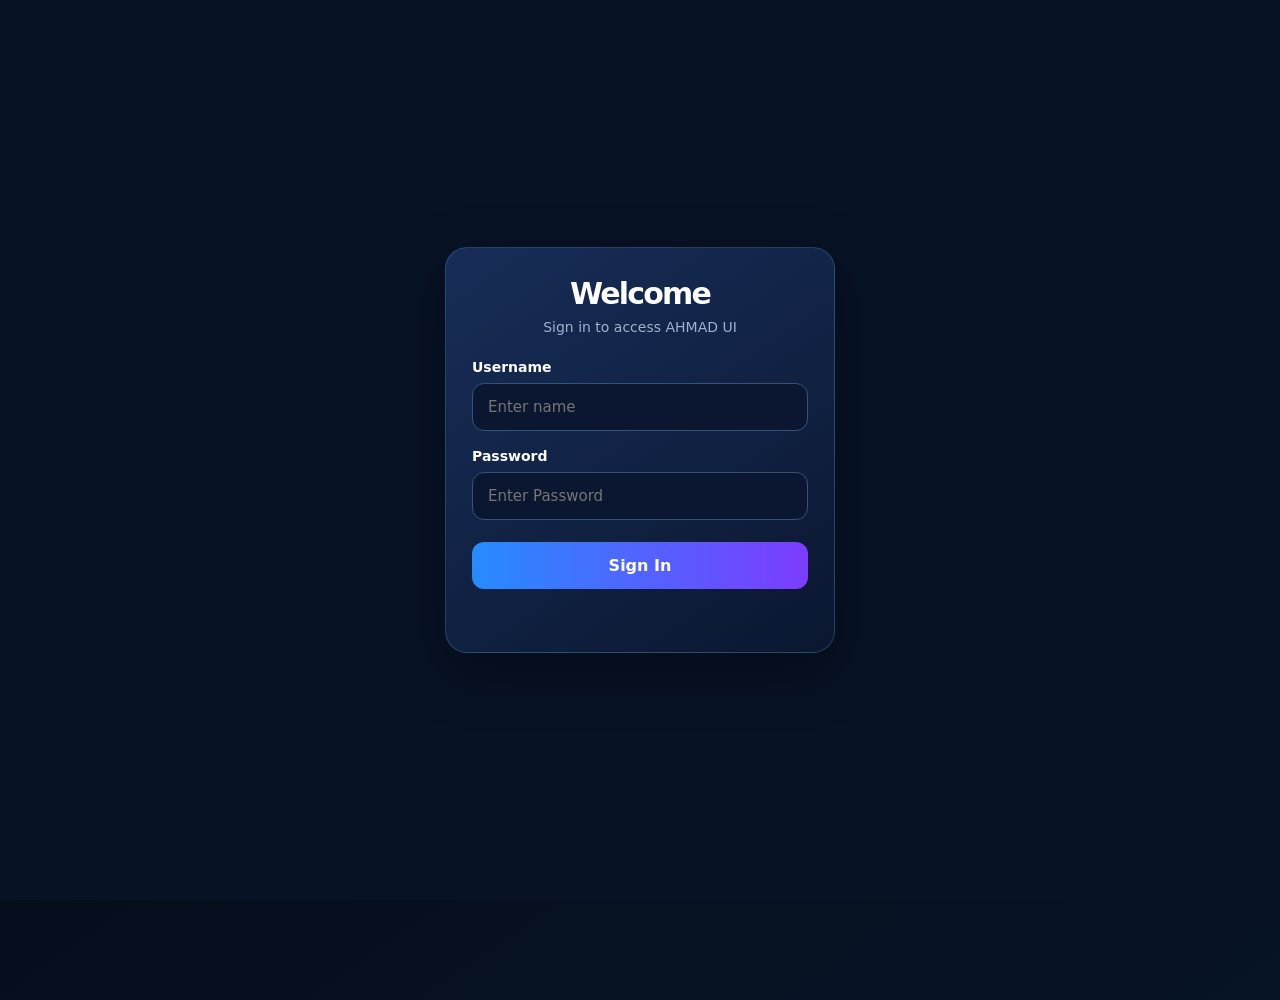
<file: index_with_login.html>
<!DOCTYPE html>
<html lang="en">
<head>
  <meta charset="UTF-8">
  <meta name="viewport" content="width=device-width, initial-scale=1.0">
  <meta name="theme-color" content="#071225">
  <title>Ahmad UI - Photography Tools</title>
  <link rel="stylesheet" href="style.css">

  <style>
    .login-section{padding:24px 0 8px}
    .login-form{max-width:520px;margin:0 auto;padding:24px;border-radius:18px;background:rgba(17,32,58,.92);border:1px solid #24446f;box-shadow:0 12px 30px rgba(0,0,0,.22)}
    .login-form h2{margin:0 0 20px;font-size:28px}
    .login-form .form-group{margin-bottom:16px}
    .login-form label{display:block;margin-bottom:7px;font-weight:700}
    .login-form input{width:100%;padding:13px 14px;border-radius:12px;border:1px solid #31547f;background:#0b1730;color:#fff;outline:none;font:inherit}
    .login-form input:focus{border-color:#59c7ff;box-shadow:0 0 0 3px rgba(89,199,255,.12)}
    .login-btn{width:100%;padding:13px 16px;border:0;border-radius:12px;background:linear-gradient(90deg,#268cff,#7c3cff);color:#fff;font-size:16px;font-weight:800;cursor:pointer}
  </style>
<style>
.login-screen{min-height:100vh;display:flex;align-items:center;justify-content:center;padding:24px;box-sizing:border-box;background:#071225}
.login-form{width:min(100%,390px);padding:30px 26px;box-sizing:border-box;border:1px solid rgba(89,215,255,.22);border-radius:22px;background:linear-gradient(145deg,#172d58,#0b1730);box-shadow:0 18px 55px rgba(0,0,0,.35)}
.login-form h2{margin:0 0 8px;color:#fff;text-align:center;font-size:30px;font-weight:800}
.login-subtitle{margin:0 0 24px;color:#9eb2cf;text-align:center;font-size:14px}
.login-form .form-group{margin-bottom:17px}
.login-form label{display:block;margin-bottom:8px;color:#fff;font-weight:700;font-size:14px}
.login-form input{width:100%;box-sizing:border-box;padding:14px 15px;border:1px solid #31547c;border-radius:12px;outline:none;background:#0b1730;color:#fff;font-size:15px}
.login-form input:focus{border-color:#59d7ff;box-shadow:0 0 0 3px rgba(89,215,255,.12)}
.login-btn{width:100%;margin-top:5px;padding:14px;border:0;border-radius:12px;color:#fff;background:linear-gradient(90deg,#268cff,#7c3cff);font-size:16px;font-weight:800}
.login-error{min-height:20px;margin-top:13px;color:#ff8f9c;text-align:center;font-size:14px;font-weight:700}
#appContent{display:none}
</style>
</head>
<body>
<section class="login-screen" id="loginScreen">
<div class="login-form">
<h2>Welcome</h2>
<p class="login-subtitle">Sign in to access AHMAD UI</p>
<form id="loginForm">
<div class="form-group"><label for="username">Username</label><input id="username" type="text" placeholder="Enter name" autocomplete="username" required></div>
<div class="form-group"><label for="password">Password</label><input id="password" type="password" placeholder="Enter Password" autocomplete="current-password" required></div>
<button type="submit" class="login-btn">Sign In</button>
<div class="login-error" id="loginError"></div>
</form>
</div>
</section>
<div id="appContent">

  <header class="topbar">
    <a class="logo" href="#home">
      <span class="logo-icon">📷</span>
      <span>AHMAD UI</span>
    </a>
    <button class="bell" id="notificationBtn" aria-label="Notifications">🔔</button>
  </header>

  <main id="home">

    <section class="hero">
      <div class="tag">📷 PROFESSIONAL PHOTOGRAPHY WORKSPACE</div>
      <h1>Capture. <span>Edit.</span> Inspire.</h1>
      <p>
        All your essential photography tools in one beautiful place.
        Edit, enhance, remove backgrounds and prepare photos quickly.
      </p>
      <div class="hero-actions">
        <a class="primary-btn" href="#tools">Start Editing →</a>
        <a class="secondary-btn" href="#about">View Details</a>
      </div>
    </section>

    <section class="overview">
      <div class="section-label">OVERVIEW</div>
      <h2>Good afternoon. 👋</h2>
      <div class="stats">
        <div class="stat">
          <strong>08</strong>
          <span>Tools</span>
        </div>
        <div class="stat">
          <strong>12</strong>
          <span>Tasks</span>
        </div>
        <div class="stat">
          <strong>24%</strong>
          <span>Progress</span>
        </div>
        <div class="stat">
          <strong>04</strong>
          <span>Pending</span>
        </div>
      </div>
    </section>

    <section id="tools" class="tools-section">
      <div class="section-label">OUR TOOLS</div>
      <div class="section-head">
        <div>
          <h2>Everything you need</h2>
          <p>All photography tools in one place.</p>
        </div>
        <span class="tools-count">8 tools ✨</span>
      </div>

      <div class="tool-grid">

        <button class="tool-card" data-tool="Photo Editing">
          <span class="tool-icon">🖼️</span>
          <h3>Photo Editing</h3>
          <p>Edit like a pro</p>
          <span class="arrow">→</span>
        </button>

        <button class="tool-card" data-tool="Photo Enhance">
          <span class="tool-icon">✨</span>
          <h3>Photo Enhance</h3>
          <p>Improve quality</p>
          <span class="arrow">→</span>
        </button>

        <button class="tool-card" data-tool="Background Remove">
          <span class="tool-icon">✂️</span>
          <h3>Background Remove</h3>
          <p>One click remove</p>
          <span class="arrow">→</span>
        </button>

        <button class="tool-card" data-tool="Background Change">
          <span class="tool-icon">🌅</span>
          <h3>Background Change</h3>
          <p>Change background</p>
          <span class="arrow">→</span>
        </button>

        <button class="tool-card" data-tool="Photo to PDF">
          <span class="tool-icon">📄</span>
          <h3>Photo to PDF</h3>
          <p>Convert image to PDF</p>
          <span class="arrow">→</span>
        </button>

        <button class="tool-card" data-tool="Download">
          <span class="tool-icon">⬇️</span>
          <h3>Download</h3>
          <p>Download your files</p>
          <span class="arrow">→</span>
        </button>

        <button class="tool-card" data-tool="NID Photo">
          <span class="tool-icon">🪪</span>
          <h3>NID Photo</h3>
          <p>Make NID photo</p>
          <span class="arrow">→</span>
        </button>

        <button class="tool-card" data-tool="Passport Photo">
          <span class="tool-icon">👤</span>
          <h3>Passport Photo</h3>
          <p>Make passport size</p>
          <span class="arrow">→</span>
        </button>

      </div>
    </section>

    <section id="about" class="about">
      <div class="section-label">ABOUT AHMAD UI</div>
      <h2>Bring Your Photos to Life</h2>
      <p>
        Professional photography utilities designed with a clean,
        modern interface so you can work faster from your phone or computer.
      </p>

      <div class="feature-row">
        <div>✓ Fast workflow</div>
        <div>✓ Clean interface</div>
        <div>✓ Easy to use</div>
      </div>
    </section>

    <section id="my" class="help">
      <h2>Need Help?</h2>
      <p>Let's create something great.</p>
      <button class="primary-btn" id="contactBtn">Contact Us →</button>
    </section>


    <section class="login-section" id="login">
      <div class="login-form">
        <h2>Welcome</h2>

        <form onsubmit="return false;">
          <div class="form-group">
            <label>Username</label>
            <input type="text" placeholder="Enter name">
          </div>

          <div class="form-group">
            <label>Password</label>
            <input type="password" placeholder="Enter Password">
          </div>

          <button class="login-btn" type="submit">Sign In</button>
        </form>
      </div>
    </section>

  </main>

  <footer>
    <div>📷 AHMAD UI © 2026. All rights reserved.</div>
  </footer>

  <!-- Bottom navigation -->
  <nav class="bottom-nav" aria-label="Bottom navigation">
    <a href="#home" class="active">
      <span class="nav-icon">🏠</span>
      <span>Home</span>
    </a>
    <a href="#tools">
      <span class="nav-icon">🎨</span>
      <span>Tools</span>
    </a>
    <a href="#my">
      <span class="nav-icon">👤</span>
      <span>My</span>
    </a>
    <a href="#settings" id="settingsBtn">
      <span class="nav-icon">⚙️</span>
      <span>Setting</span>
    </a>
  </nav>

  <div class="toast" id="toast"></div>

  <script src="script.js"></script>
</div>

<script>
const LOGIN_USERNAME="Admin",LOGIN_PASSWORD="12345";
const loginScreen=document.getElementById("loginScreen"),appContent=document.getElementById("appContent"),loginForm=document.getElementById("loginForm"),loginError=document.getElementById("loginError");
function showApp(){loginScreen.style.display="none";appContent.style.display="block"}
if(sessionStorage.getItem("ahmad_ui_logged_in")==="true")showApp();
loginForm.addEventListener("submit",function(e){e.preventDefault();const u=document.getElementById("username").value.trim(),p=document.getElementById("password").value;if(u===LOGIN_USERNAME&&p===LOGIN_PASSWORD){sessionStorage.setItem("ahmad_ui_logged_in","true");showApp()}else{loginError.textContent="❌ Wrong username or password."}});
</script>
</body>
</html>
</file>
<file: style.css>
*{box-sizing:border-box;margin:0;padding:0}
:root{
  --bg:#030814;--bg2:#071426;--card:rgba(11,25,46,.72);
  --line:rgba(255,255,255,.10);--text:#f7f9ff;--muted:#9aa9c0;
  --blue:#3e8cff;--cyan:#1edcff;--purple:#9b65ff;--pink:#ed55ff;
  --green:#35e0a0;--gold:#ffbd55;
}
html{scroll-behavior:smooth}
body{
  min-height:100vh;color:var(--text);font-family:Inter,system-ui,-apple-system,Segoe UI,Roboto,Arial,sans-serif;
  background:
    radial-gradient(700px 400px at 85% 7%,rgba(30,220,255,.12),transparent 65%),
    radial-gradient(650px 420px at 5% 18%,rgba(155,101,255,.13),transparent 65%),
    linear-gradient(145deg,var(--bg),var(--bg2));
  overflow-x:hidden;padding-bottom:100px;
}
a{text-decoration:none;color:inherit}
button{font:inherit}
.ambient{position:fixed;width:260px;height:260px;border-radius:50%;filter:blur(80px);opacity:.16;pointer-events:none;z-index:-1}
.ambient-one{background:#4b5dff;left:-120px;top:35%}.ambient-two{background:#00d9ff;right:-120px;top:60%}

.topbar{
  position:sticky;top:0;z-index:1000;min-height:78px;padding:10px 22px;
  display:flex;align-items:center;justify-content:space-between;gap:18px;
  background:rgba(3,8,20,.76);border-bottom:1px solid var(--line);
  backdrop-filter:blur(24px);-webkit-backdrop-filter:blur(24px)
}
.brand{display:flex;align-items:center;gap:12px}
.brand-logo{width:52px;height:52px;padding:3px;border-radius:17px;display:block;
  background:linear-gradient(135deg,#1b8cff,#8d55ff);box-shadow:0 8px 28px rgba(58,120,255,.25)}
.brand-logo img{width:100%;height:100%;display:block;object-fit:cover;border-radius:14px}
.brand-copy{display:flex;flex-direction:column;line-height:1}
.brand-copy strong{font-size:20px;font-weight:900;letter-spacing:.5px}
.brand-copy strong em{font-style:normal;color:#43a1ff}
.brand-copy small{margin-top:6px;color:#7f91ad;font-size:8px;letter-spacing:2.5px;font-weight:800}
.desktop-nav{display:flex;gap:7px}
.desktop-nav a{padding:10px 14px;border-radius:12px;color:#8e9db3;font-size:13px;font-weight:700}
.desktop-nav a:hover,.desktop-nav a.active{color:#fff;background:rgba(255,255,255,.06)}
.bell{position:relative;width:48px;height:48px;border:1px solid var(--line);border-radius:15px;background:rgba(255,255,255,.045);color:#fff;cursor:pointer}
.bell span{font-size:21px}.bell i{position:absolute;right:10px;top:9px;width:7px;height:7px;border-radius:50%;background:#ff557d;box-shadow:0 0 12px #ff557d}

main{width:min(1120px,calc(100% - 28px));margin:auto}
.hero{
  position:relative;min-height:560px;margin-top:18px;padding:54px 48px;border:1px solid rgba(87,151,255,.20);
  border-radius:32px;overflow:hidden;display:flex;align-items:center;
  background:
    radial-gradient(circle at 78% 38%,rgba(20,213,255,.15),transparent 28%),
    radial-gradient(circle at 8% 100%,rgba(147,75,255,.16),transparent 35%),
    linear-gradient(135deg,rgba(15,35,64,.96),rgba(4,13,27,.96));
  box-shadow:0 35px 100px rgba(0,0,0,.38)
}
.hero:before{content:"";position:absolute;inset:auto -15% -55% 35%;height:430px;border-radius:50%;
  background:linear-gradient(90deg,transparent,rgba(51,125,255,.10),rgba(216,77,255,.14));transform:rotate(-10deg)}
.hero-content{position:relative;z-index:2;max-width:710px}
.eyebrow{display:inline-flex;align-items:center;gap:9px;padding:9px 13px;border:1px solid rgba(40,210,255,.22);
  border-radius:999px;background:rgba(40,210,255,.06);color:#82ddff;font-size:10px;font-weight:900;letter-spacing:2px}
.eyebrow b{color:#d783ff}.mini-logo{width:23px;height:23px;border-radius:7px;overflow:hidden;display:block}.mini-logo img{width:100%;height:100%;object-fit:cover}
.hero h1{margin-top:22px;font-size:clamp(48px,8vw,86px);line-height:.95;letter-spacing:-4px;font-weight:900}
.hero h1 span{background:linear-gradient(90deg,#7e5bff,#3d9cff,#26d9ff);-webkit-background-clip:text;background-clip:text;color:transparent}
.hero-text{max-width:650px;margin-top:22px;color:#aab8cc;font-size:16px;line-height:1.8}
.hero-actions{display:flex;gap:12px;flex-wrap:wrap;margin-top:30px}
.primary-btn,.secondary-btn{min-height:54px;padding:0 24px;border-radius:16px;display:inline-flex;align-items:center;justify-content:center;font-weight:850;cursor:pointer;transition:.25s;border:0}
.primary-btn{color:#fff;background:linear-gradient(110deg,#2d92ff,#6a63ff 55%,#a94bff);box-shadow:0 15px 35px rgba(72,101,255,.26)}
.primary-btn span{margin-left:10px;font-size:20px}.secondary-btn{border:1px solid var(--line);background:rgba(255,255,255,.045)}
.primary-btn:hover,.secondary-btn:hover{transform:translateY(-3px)}
.trust-row{display:flex;align-items:center;gap:10px;margin-top:28px;color:#9aa9c0;font-size:10px}
.trust-row strong{display:block;color:#fff;font-size:11px}.trust-row span{display:block;margin-top:3px}
.avatar-stack{display:flex;padding-left:5px}.avatar-stack img{width:28px;height:28px;object-fit:cover;border-radius:50%;border:2px solid #0b1830;margin-left:-6px}
.verified{margin-left:8px;padding:6px 9px;border:1px solid rgba(53,224,160,.22);border-radius:999px;color:#7be8c2;background:rgba(53,224,160,.06)}

.hero-visual{position:absolute;right:-25px;top:50%;width:430px;height:430px;transform:translateY(-50%);display:grid;place-items:center}
.camera-glow{position:absolute;width:330px;height:330px;border-radius:50%;background:linear-gradient(135deg,#128dff,#9c45ff);filter:blur(45px);opacity:.25}
.camera-ring{position:absolute;width:350px;height:350px;border-radius:50%;border:1px solid rgba(58,172,255,.25);box-shadow:inset 0 0 50px rgba(42,128,255,.12),0 0 70px rgba(53,112,255,.12)}
.portrait-orb{width:260px;height:260px;border-radius:50%;padding:7px;background:linear-gradient(135deg,#1adfff,#506fff,#b25cff);box-shadow:0 0 55px rgba(51,142,255,.3);position:relative;z-index:2}
.portrait-orb:after{content:"";position:absolute;inset:13px;border:1px solid rgba(255,255,255,.20);border-radius:50%}
.portrait-orb img{width:100%;height:100%;object-fit:cover;border-radius:50%}
.float-card{position:absolute;z-index:4;padding:11px 14px;border:1px solid rgba(255,255,255,.11);border-radius:14px;background:rgba(8,20,38,.80);backdrop-filter:blur(16px);font-size:11px;font-weight:800;box-shadow:0 15px 35px rgba(0,0,0,.25)}
.float-card span{color:#d6dfed;margin-left:5px}.card-top{right:12px;top:75px;color:#54dfff}.card-bottom{left:5px;bottom:70px;color:#66e7b6}

.overview,.tools-section{padding:64px 0;border-bottom:1px solid var(--line)}
.section-kicker{font-size:10px;letter-spacing:2.6px;font-weight:900;color:#60d7ff}
.section-title-row{margin-top:9px;display:flex;justify-content:space-between;align-items:end;gap:18px}
h2{font-size:clamp(28px,5vw,44px);line-height:1.08;letter-spacing:-1.8px}
.section-title-row h2 span{font-size:.7em}.section-title-row p{margin-top:8px;color:var(--muted);font-size:13px}
.live-pill,.tool-count{white-space:nowrap;padding:8px 11px;border-radius:999px;border:1px solid var(--line);color:#9eacc0;font-size:9px;font-weight:800}
.live-pill i{display:inline-block;width:6px;height:6px;border-radius:50%;background:#42e4a5;box-shadow:0 0 9px #42e4a5;margin-right:6px}
.tool-count{color:#77ddff}
.stats{display:grid;grid-template-columns:repeat(4,1fr);gap:12px;margin-top:24px}
.stat-card{position:relative;padding:20px;border:1px solid var(--line);border-radius:20px;background:linear-gradient(145deg,rgba(17,35,62,.78),rgba(8,18,34,.72));overflow:hidden}
.stat-card:after{content:"";position:absolute;width:100px;height:100px;border-radius:50%;right:-50px;top:-55px;background:rgba(59,132,255,.12);filter:blur(2px)}
.stat-icon{width:39px;height:39px;display:grid;place-items:center;border-radius:12px;background:rgba(255,255,255,.05);font-size:13px;margin-bottom:18px;font-weight:900}
.stat-icon.blue{color:#58bfff}.stat-icon.purple{color:#b181ff}.stat-icon.cyan{color:#36e2ff}.stat-icon.pink{color:#ff72dc}
.stat-card strong{display:block;font-size:29px}.stat-card span{display:block;color:#c0ccdc;font-size:12px;margin-top:2px}.stat-card small{display:block;color:#718198;font-size:9px;margin-top:8px}

.tools-section{padding-top:58px}.tool-grid{display:grid;grid-template-columns:repeat(4,1fr);gap:13px;margin-top:24px}
.tool-card{position:relative;min-height:210px;text-align:left;padding:20px;border:1px solid var(--line);border-radius:22px;color:#fff;overflow:hidden;cursor:pointer;background:linear-gradient(145deg,rgba(18,35,61,.82),rgba(8,18,34,.84));transition:.25s}
.tool-card:before{content:"";position:absolute;width:120px;height:120px;border-radius:50%;right:-55px;top:-60px;background:rgba(65,150,255,.13);filter:blur(5px)}
.tool-card:hover{transform:translateY(-6px);border-color:rgba(83,169,255,.4);box-shadow:0 20px 45px rgba(0,0,0,.25)}
.tool-number{position:absolute;right:17px;top:16px;color:#50627b;font-size:9px;font-weight:900;letter-spacing:1px}
.tool-icon{display:grid;place-items:center;width:49px;height:49px;border-radius:15px;background:rgba(255,255,255,.055);font-size:23px;margin-bottom:30px}
.tool-card h3{font-size:15px}.tool-card p{color:#8798b0;font-size:11px;line-height:1.6;margin-top:7px;max-width:180px}.tool-arrow{position:absolute;right:18px;bottom:17px;font-size:20px;color:#5cd9ff}
.tool-card.purple .tool-arrow{color:#b07dff}.tool-card.pink .tool-arrow{color:#ff6ed9}.tool-card.gold .tool-arrow{color:#ffc65e}.tool-card.green .tool-arrow{color:#5ee9b0}

.about-card{margin:54px 0;padding:34px;border:1px solid var(--line);border-radius:28px;background:linear-gradient(135deg,rgba(18,34,59,.80),rgba(7,17,32,.82));display:flex;gap:30px;align-items:center}
.about-photo{width:180px;height:180px;flex:none;padding:5px;border-radius:38px;background:linear-gradient(135deg,#20d9ff,#566bff,#a75cff);box-shadow:0 15px 45px rgba(62,122,255,.22)}
.about-photo img{width:100%;height:100%;object-fit:cover;border-radius:33px}
.about-copy p{max-width:680px;color:var(--muted);line-height:1.8;font-size:14px;margin-top:13px}
.feature-list{display:flex;gap:8px;flex-wrap:wrap;margin-top:18px}.feature-list span{padding:8px 10px;border:1px solid rgba(53,224,160,.15);border-radius:999px;color:#93e8c8;background:rgba(53,224,160,.045);font-size:10px;font-weight:800}
.cta{padding:28px;border:1px solid rgba(82,142,255,.18);border-radius:25px;background:linear-gradient(110deg,rgba(36,100,255,.12),rgba(174,67,255,.09));display:flex;justify-content:space-between;align-items:center;gap:20px}
.cta h2{margin-top:8px;font-size:clamp(25px,5vw,38px)}.cta p{margin-top:7px;color:var(--muted);font-size:12px}

footer{padding:35px 20px 110px;display:flex;justify-content:center;align-items:center;gap:14px;color:#64738a;font-size:10px;text-align:center}
.footer-brand{display:flex;align-items:center;gap:7px;color:#b4c0d2}.footer-brand img{width:27px;height:27px;border-radius:8px;object-fit:cover}

.bottom-nav{position:fixed;z-index:5000;left:50%;bottom:9px;transform:translateX(-50%);width:min(540px,calc(100% - 18px));height:72px;padding:6px;display:grid;grid-template-columns:repeat(4,1fr);border:1px solid rgba(255,255,255,.11);border-radius:23px;background:rgba(4,12,26,.90);box-shadow:0 20px 60px rgba(0,0,0,.5);backdrop-filter:blur(24px);-webkit-backdrop-filter:blur(24px)}
.bottom-nav a,.bottom-nav button{border:0;background:none;color:#718198;border-radius:17px;display:flex;flex-direction:column;align-items:center;justify-content:center;gap:3px;cursor:pointer}
.bottom-nav a.active,.bottom-nav a:hover,.bottom-nav button:hover{color:#fff;background:linear-gradient(135deg,rgba(61,133,255,.20),rgba(37,216,255,.06))}
.bottom-nav span{font-size:20px;line-height:1}.bottom-nav small{font-size:9px;font-weight:800}

.toast{position:fixed;left:50%;bottom:94px;z-index:7000;transform:translate(-50%,20px);opacity:0;pointer-events:none;max-width:calc(100% - 30px);padding:12px 16px;border:1px solid var(--line);border-radius:14px;background:#0d1b31;color:#fff;box-shadow:0 15px 45px rgba(0,0,0,.45);font-size:12px;transition:.25s}
.toast.show{opacity:1;transform:translate(-50%,0)}



/* Requested tool layout */
.tool-card.sky .tool-arrow{color:#63d8ff}
.tool-card.cyan .tool-arrow{color:#43ddff}
.tool-card.indigo .tool-arrow{color:#91a9ff}

@media(max-width:900px){
  .tool-grid{grid-template-columns:repeat(2,1fr);gap:14px}
  .tool-card{min-height:285px;padding:25px}
  .tool-icon{width:56px;height:56px;font-size:26px;margin-bottom:38px}
  .tool-card h3{font-size:16px}
  .tool-card p{font-size:12px}
}

@media(max-width:900px){
  .desktop-nav{display:none}.hero{padding:45px 30px;min-height:520px}.hero-visual{right:-100px;opacity:.55}
  .hero-content{max-width:680px}.tool-grid{grid-template-columns:repeat(2,1fr)}.stats{grid-template-columns:repeat(2,1fr)}
}
@media(max-width:600px){
  .topbar{min-height:70px;padding:9px 12px}.brand-logo{width:46px;height:46px;border-radius:15px}.brand-copy strong{font-size:18px}.brand-copy small{font-size:7px}
  main{width:calc(100% - 18px)}.hero{margin-top:10px;padding:31px 18px 28px;min-height:575px;border-radius:25px;align-items:flex-start}
  .hero-content{max-width:100%}.eyebrow{font-size:8px;letter-spacing:1.6px}.hero h1{font-size:46px;letter-spacing:-2.7px;margin-top:18px}.hero-text{font-size:13px;line-height:1.75}
  .hero-actions{display:grid;grid-template-columns:1fr;margin-top:24px}.primary-btn,.secondary-btn{width:100%;min-height:52px}
  .trust-row{margin-top:22px}.hero-visual{width:250px;height:250px;right:-75px;top:auto;bottom:-32px;transform:none;opacity:.50}
  .camera-ring{width:220px;height:220px}.portrait-orb{width:170px;height:170px}.float-card{display:none}
  .overview,.tools-section{padding:45px 0}.section-title-row{align-items:flex-start;flex-direction:column}.live-pill,.tool-count{display:none}
  .stats{gap:9px}.stat-card{padding:16px;border-radius:17px}.stat-card strong{font-size:25px}.stat-icon{width:35px;height:35px;margin-bottom:13px}
  .tool-grid{grid-template-columns:1fr 1fr;gap:9px}.tool-card{min-height:175px;padding:15px;border-radius:18px}.tool-icon{width:43px;height:43px;margin-bottom:23px;font-size:20px}.tool-card h3{font-size:12px}.tool-card p{font-size:9px}.tool-arrow{font-size:17px}
  .about-card{margin:38px 0;padding:22px;display:block;border-radius:23px}.about-photo{width:130px;height:130px;border-radius:29px;margin-bottom:20px}.about-photo img{border-radius:24px}
  .cta{display:block;padding:22px}.cta .primary-btn{margin-top:18px}.cta h2{font-size:27px}
  footer{flex-direction:column;padding-bottom:105px}.bottom-nav{height:68px}
}
@media(max-width:360px){.hero h1{font-size:40px}.tool-card{min-height:165px}}
</file>
